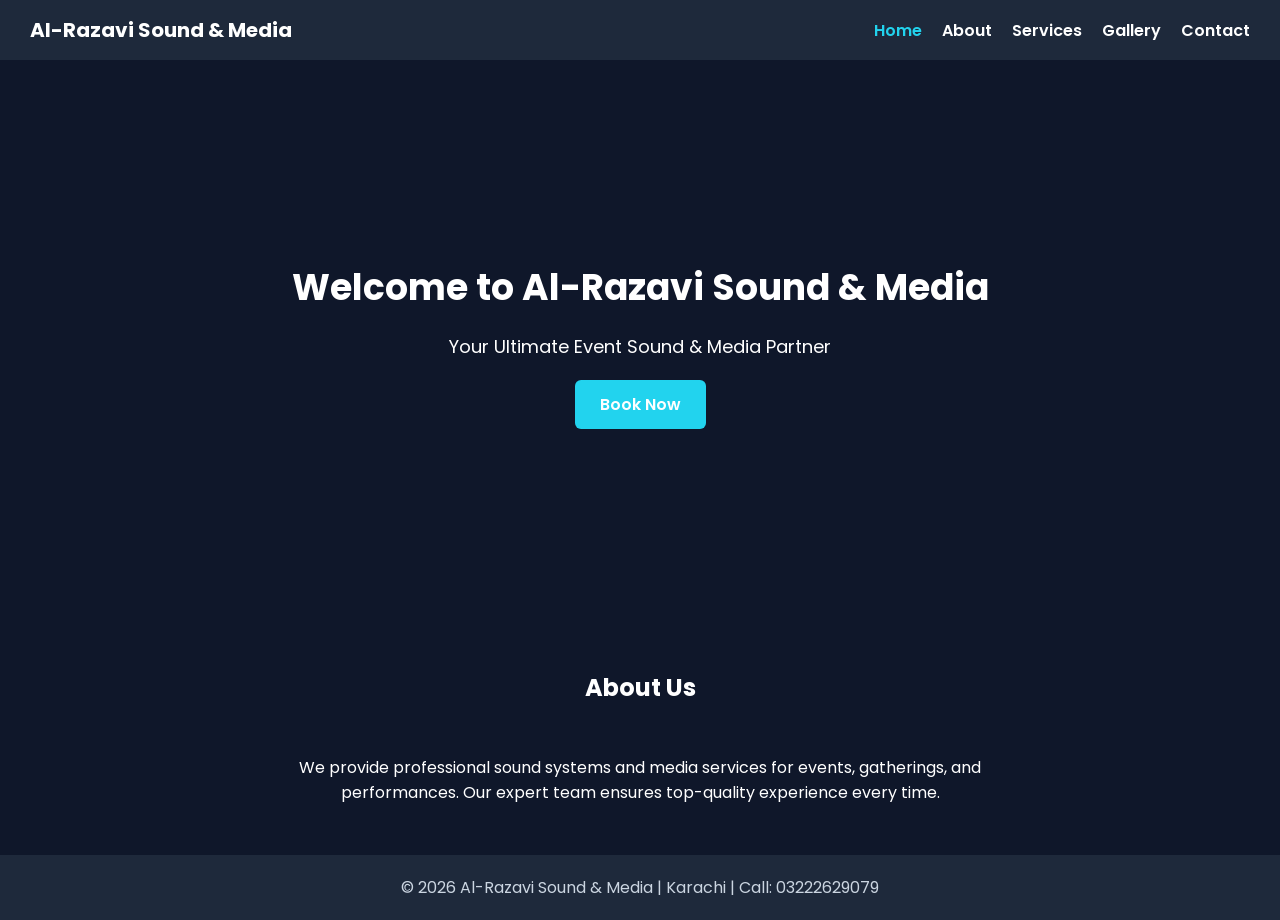
<file: index.html>
<!DOCTYPE html>
<html lang="en">
<head>
<meta charset="UTF-8">
<meta name="viewport" content="width=device-width, initial-scale=1.0">
<title>Home | Al-Razavi Sound & Media</title>
<link href="https://fonts.googleapis.com/css2?family=Poppins:wght@400;600;700&display=swap" rel="stylesheet">
<link rel="stylesheet" href="home.css">
<script src="home.js" defer></script>
</head>
<body>

<!-- NAVBAR -->
<nav>
  <div class="logo">Al-Razavi Sound & Media</div>
  <ul class="nav-links">
    <li><a href="index.html" class="active">Home</a></li>
    <li><a href="about.html">About</a></li>
    <li><a href="services.html">Services</a></li>
    <li><a href="gallery.html">Gallery</a></li>
    <li><a href="contact.html">Contact</a></li>
  </ul>
  <div class="hamburger" id="hamburger">
    <span></span>
    <span></span>
    <span></span>
  </div>
</nav>

<!-- MOBILE MENU -->
<div class="mobile-menu" id="mobileMenu">
  <div class="close-btn" id="closeBtn">✕</div>
  <a href="index.html">Home</a>
  <a href="about.html">About</a>
  <a href="services.html">Services</a>
  <a href="gallery.html">Gallery</a>
  <a href="contact.html">Contact</a>
</div>

<!-- HERO SECTION -->
<section class="hero">
  <div style="text-align:center;">
    <h1>Welcome to Al-Razavi Sound & Media</h1>
    <p>Your Ultimate Event Sound & Media Partner</p>
    <a href="contact.html" class="btn">Book Now</a>
  </div>
</section>

<!-- ABOUT SECTION -->
<section class="section">
  <h2 style="text-align:center;">About Us</h2>
  <p style="max-width:800px; margin:auto; text-align:center;">We provide professional sound systems and media services for events, gatherings, and performances. Our expert team ensures top-quality experience every time.</p>
</section>

<!-- FOOTER -->
<footer>
© 2026 Al-Razavi Sound & Media | Karachi | Call: 03222629079
</footer>

</body>
</html>
</file>
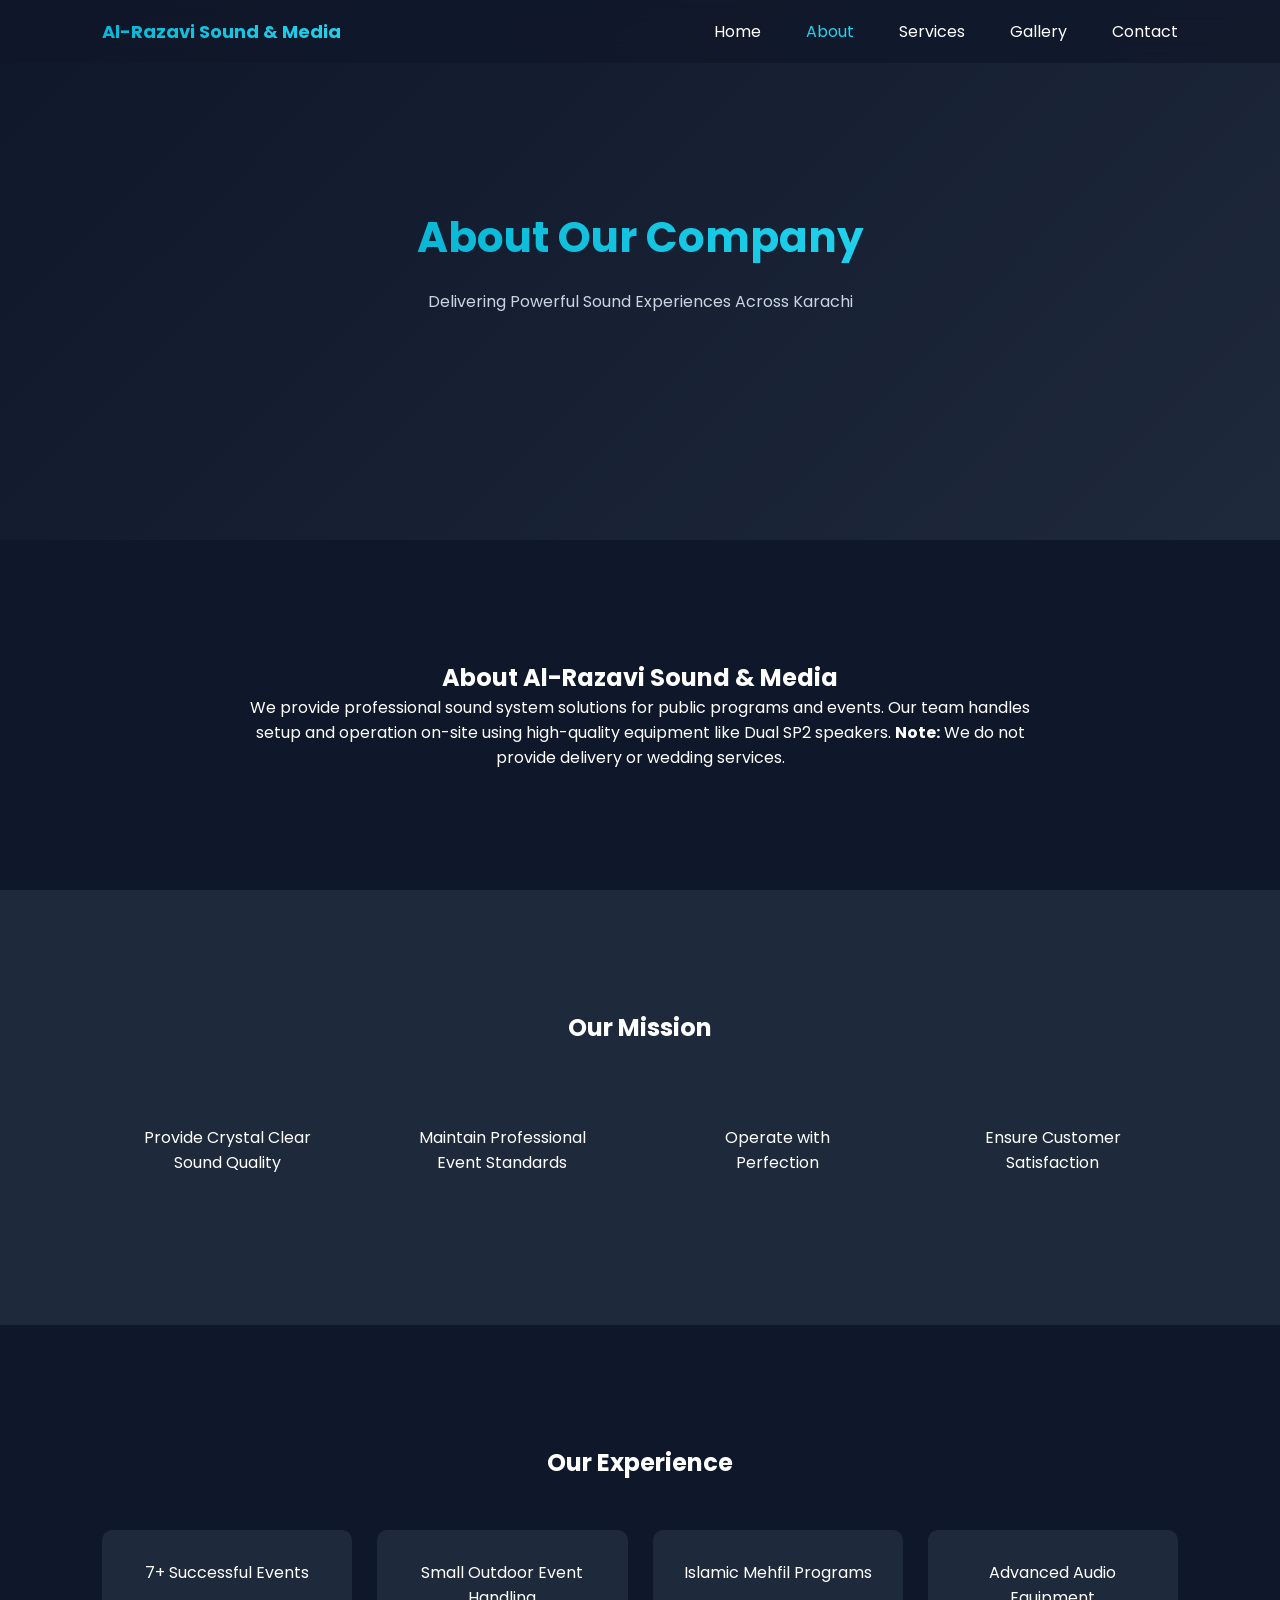
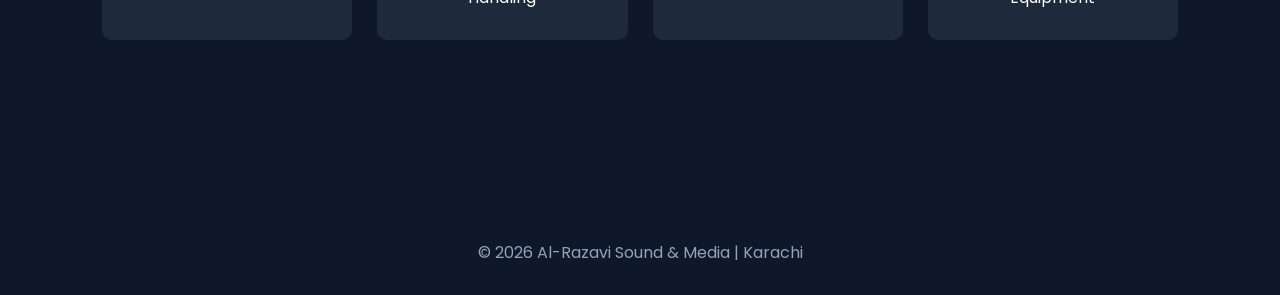
<file: about.html>
<!DOCTYPE html>
<html>
<head>
<meta charset="UTF-8">
<meta name="viewport" content="width=device-width, initial-scale=1.0">
<title>About Us | Al-Razavi Sound & Media</title>
<link rel="stylesheet" href="style.css">
<link href="https://fonts.googleapis.com/css2?family=Poppins:wght@400;600;700&display=swap" rel="stylesheet">
</head>
<body>

<!-- NAVBAR -->
<nav>
  <div class="logo">Al-Razavi Sound & Media</div>

  <ul class="nav-links">
    <li><a href="index.html">Home</a></li>
    <li><a href="about.html" style="color:#22d3ee;">About</a></li>
    <li><a href="services.html">Services</a></li>
    <li><a href="gallery.html">Gallery</a></li>
    <li><a href="contact.html">Contact</a></li>
  </ul>

  <div class="hamburger" id="hamburger">
    <span></span><span></span><span></span>
  </div>
</nav>

<!-- MOBILE MENU -->
<div class="mobile-menu" id="mobileMenu">
  <div class="close-btn" id="closeBtn">✕</div>
  <a href="index.html">Home</a>
  <a href="about.html">About</a>
  <a href="services.html">Services</a>
  <a href="gallery.html">Gallery</a>
  <a href="contact.html">Contact</a>
</div>

<!-- PAGE HEADER -->
<section class="hero" style="height:60vh;">
  <div>
    <h1>About Our Company</h1>
    <p>Delivering Powerful Sound Experiences Across Karachi</p>
  </div>
</section>


<!-- ABOUT CONTENT -->
<section class="section">
  <h2 style="text-align:center;">About Al-Razavi Sound & Media</h2>
  <p style="max-width:800px; margin:auto; text-align:center;">
    We provide professional sound system solutions for public programs and events.  
    Our team handles setup and operation on-site using high-quality equipment like Dual SP2 speakers.  
    <strong>Note:</strong> We do not provide delivery or wedding services.
  </p>
</section>

<!-- MISSION SECTION -->
<section class="section" style="background:#1e293b;">
  <h2>Our Mission</h2>
  <div class="cards">
    <div class="card">
      Provide Crystal Clear Sound Quality
    </div>
    <div class="card">
      Maintain Professional Event Standards
    </div>
    <div class="card">
     Operate with Perfection
    </div>
    <div class="card">
      Ensure Customer Satisfaction
    </div>
  </div>
</section>

<!-- EXPERIENCE SECTION -->
<section class="section">
  <h2>Our Experience</h2>
  <div class="cards">
    <div class="card">
      7+ Successful Events
    </div>
    <div class="card">
      Small Outdoor Event Handling
    </div>
    <div class="card">
      Islamic Mehfil Programs
    </div>
    <div class="card">
      Advanced Audio Equipment
    </div>
  </div>
</section>

<!-- FOOTER -->
<footer>
© 2026 Al-Razavi Sound & Media | Karachi
</footer>

<script src="script.js"></script>
</body>
</html>
</file>
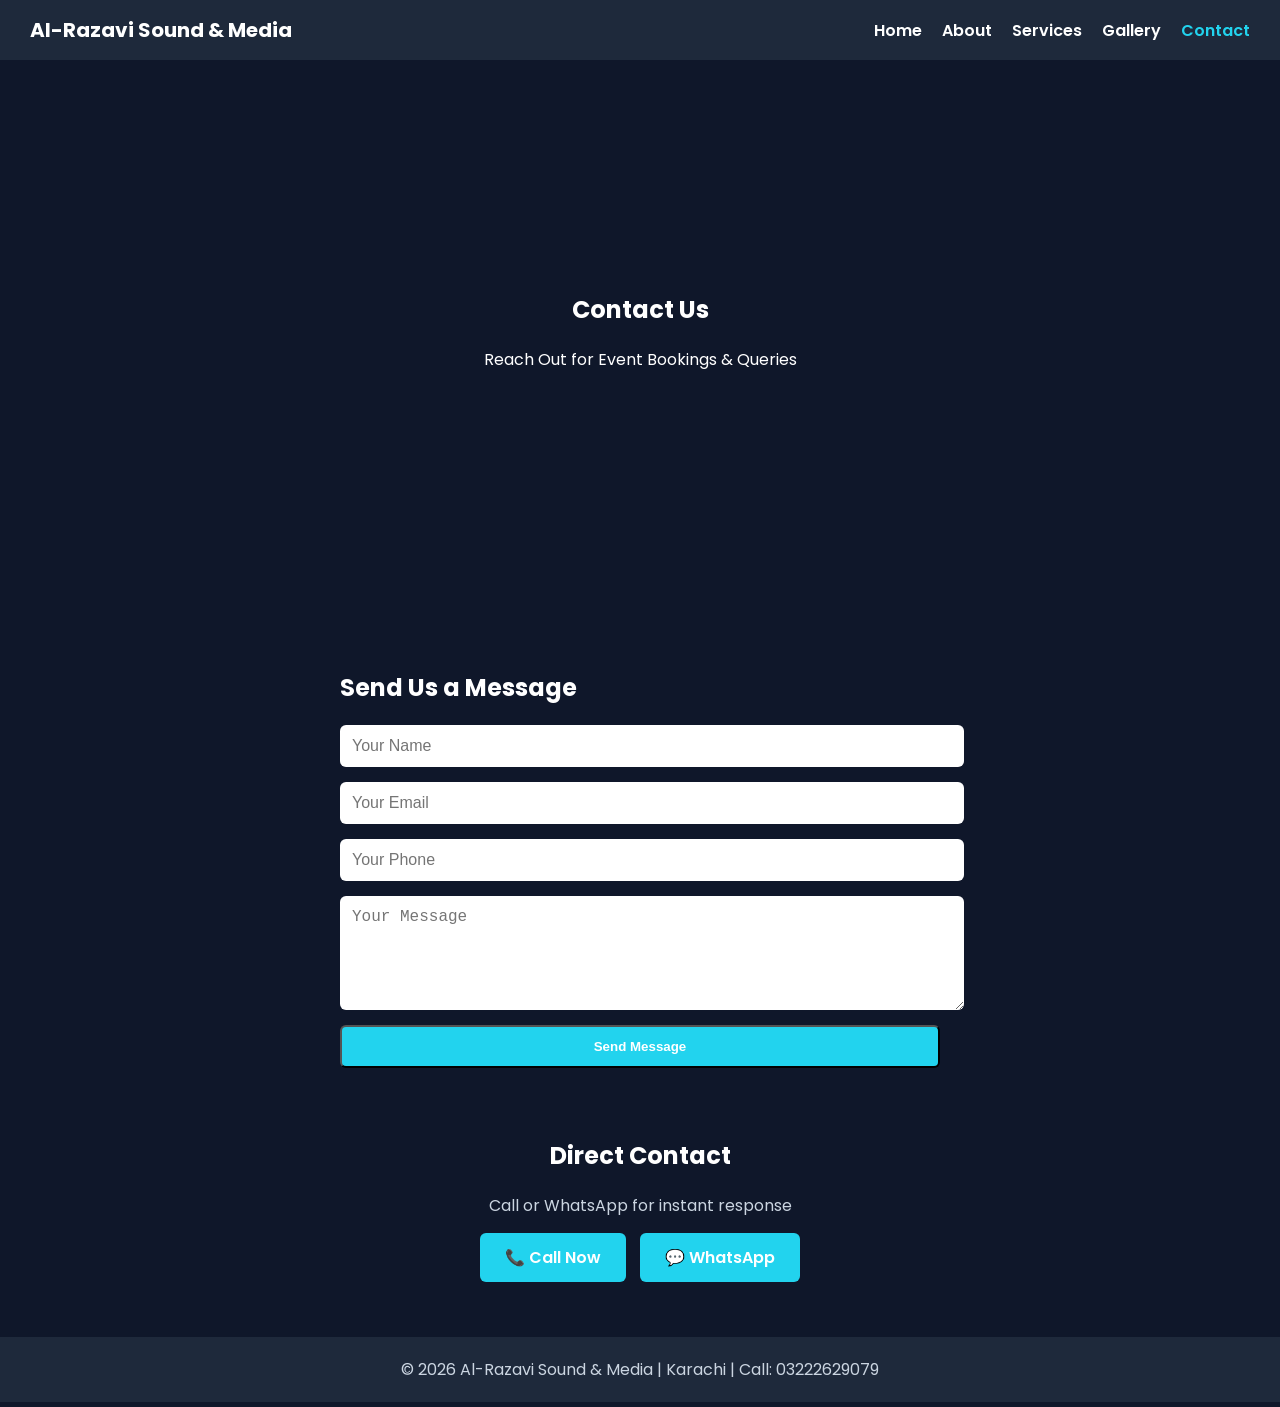
<file: contact.html>
<!DOCTYPE html>
<html lang="en">
<head>
<meta charset="UTF-8">
<meta name="viewport" content="width=device-width, initial-scale=1.0">
<title>Contact Us | Al-Razavi Sound & Media</title>
<link rel="stylesheet" href="contact.css">
<script src="contact.js" defer></script>
<link href="https://fonts.googleapis.com/css2?family=Poppins:wght@400;600;700&display=swap" rel="stylesheet">
<style>
body { font-family: 'Poppins', sans-serif; margin:0; padding:0; background:#0f172a; color:#fff; }
nav { display:flex; justify-content:space-between; align-items:center; padding:15px 30px; background:#1e293b; position:relative; }
nav .logo { font-weight:700; font-size:20px; }
.nav-links { display:flex; gap:20px; }
.nav-links a { color:#fff; text-decoration:none; font-weight:600; }
.nav-links a:hover { color:#22d3ee; }

/* Hamburger */
.hamburger { display:none; flex-direction: column; gap:5px; cursor:pointer; z-index:1000; }
.hamburger span { width:25px; height:3px; background:#fff; border-radius:2px; }

/* Mobile Menu */
.mobile-menu {
  display:none;
  position:fixed;
  top:0; left:0;
  width:100%;
  height:100%;
  background:#0f172a;
  flex-direction:column;
  justify-content:center;
  align-items:center;
  z-index:9999;
}
.mobile-menu a { color:#fff; font-size:24px; margin:15px 0; text-decoration:none; }
.close-btn { position:absolute; top:20px; right:20px; font-size:28px; cursor:pointer; color:#fff; }

/* Hero */
.hero { height:60vh; display:flex; justify-content:center; align-items:center; text-align:center; }

/* Contact Section */
.section { padding:50px 20px; max-width:1200px; margin:auto; display:flex; flex-direction:column; align-items:center; gap:50px; }
input, textarea { width:100%; padding:12px; border-radius:6px; border:none; font-size:16px; }
.btn { display:inline-block; padding:12px 25px; background:#22d3ee; color:#fff; border-radius:6px; font-weight:600; text-decoration:none; transition:0.3s; }
.btn:hover { background:#1fb8cc; }
.success-msg { display:none; text-align:center; color:#22d3ee; margin:15px 0; font-weight:600; }

/* Footer */
footer { text-align:center; padding:20px 0; background:#1e293b; color:#cbd5e1; }

/* Responsive */
@media (max-width:768px){
  .nav-links { display:none; }
  .hamburger { display:flex; }
}
</style>
</head>
<body>

<!-- NAVBAR -->
<nav>
  <div class="logo">Al-Razavi Sound & Media</div>
  <ul class="nav-links">
    <li><a href="index.html">Home</a></li>
    <li><a href="about.html">About</a></li>
    <li><a href="services.html">Services</a></li>
    <li><a href="gallery.html">Gallery</a></li>
    <li><a href="contact.html" style="color:#22d3ee;">Contact</a></li>
  </ul>
  <div class="hamburger" id="hamburger">
    <span></span>
    <span></span>
    <span></span>
  </div>
</nav>

<!-- MOBILE MENU -->
<div class="mobile-menu" id="mobileMenu">
  <div class="close-btn" id="closeBtn">✕</div>
  <a href="index.html">Home</a>
  <a href="about.html">About</a>
  <a href="services.html">Services</a>
  <a href="gallery.html">Gallery</a>
  <a href="contact.html">Contact</a>
</div>

<!-- HERO -->
<section class="hero">
  <div>
    <h1>Contact Us</h1>
    <p>Reach Out for Event Bookings & Queries</p>
  </div>
</section>

<!-- CONTACT FORM -->
<section class="section">
  <div style="width:100%; max-width:600px;">
    <h2 style="margin-bottom:20px;">Send Us a Message</h2>
    <form id="contactForm" action="https://formspree.io/f/mzdaqjqz" method="POST" style="display:flex; flex-direction:column; gap:15px;">
      <input type="text" name="name" placeholder="Your Name" required>
      <input type="email" name="email" placeholder="Your Email" required>
      <input type="tel" name="phone" placeholder="Your Phone" required>
      <textarea name="message" rows="5" placeholder="Your Message" required></textarea>
      <button type="submit" class="btn">Send Message</button>
      <div class="success-msg" id="successMsg">✅ Your message has been sent successfully! We will contact you at 03222629079 if needed.</div>
    </form>
  </div>

  <div style="text-align:center;">
    <h2>Direct Contact</h2>
    <p style="color:#cbd5e1;margin:10px 0;">Call or WhatsApp for instant response</p>
    <a href="tel:+923222629079" class="btn" style="margin:5px;">📞 Call Now</a>
    <a href="https://wa.me/923222629079" class="btn" style="margin:5px;">💬 WhatsApp</a>
  </div>
</section>

<footer>
© 2026 Al-Razavi Sound & Media | Karachi | Call: 03222629079
</footer>

<script>
// Hamburger Menu JS
const hamburger = document.getElementById('hamburger');
const mobileMenu = document.getElementById('mobileMenu');
const closeBtn = document.getElementById('closeBtn');

hamburger.addEventListener('click', () => {
  mobileMenu.style.display = 'flex';
});

closeBtn.addEventListener('click', () => {
  mobileMenu.style.display = 'none';
});

document.querySelectorAll('#mobileMenu a').forEach(link => {
  link.addEventListener('click', () => {
    mobileMenu.style.display = 'none';
  });
});

// Formspree AJAX Submit
const form = document.getElementById('contactForm');
const successMsg = document.getElementById('successMsg');

form.addEventListener('submit', function(e){
  e.preventDefault();
  const data = new FormData(form);

  fetch(form.action, {
    method: form.method,
    body: data,
    headers: { 'Accept': 'application/json' }
  })
  .then(response => {
    if(response.ok){
      successMsg.style.display = 'block';
      form.reset();
    } else {
      alert("Oops! Something went wrong. Call 03222629079 for direct contact.");
    }
  })
  .catch(error => alert("Oops! Could not submit form. Call 03222629079 for direct contact."));
});
</script>

</body>
</html>
</file>
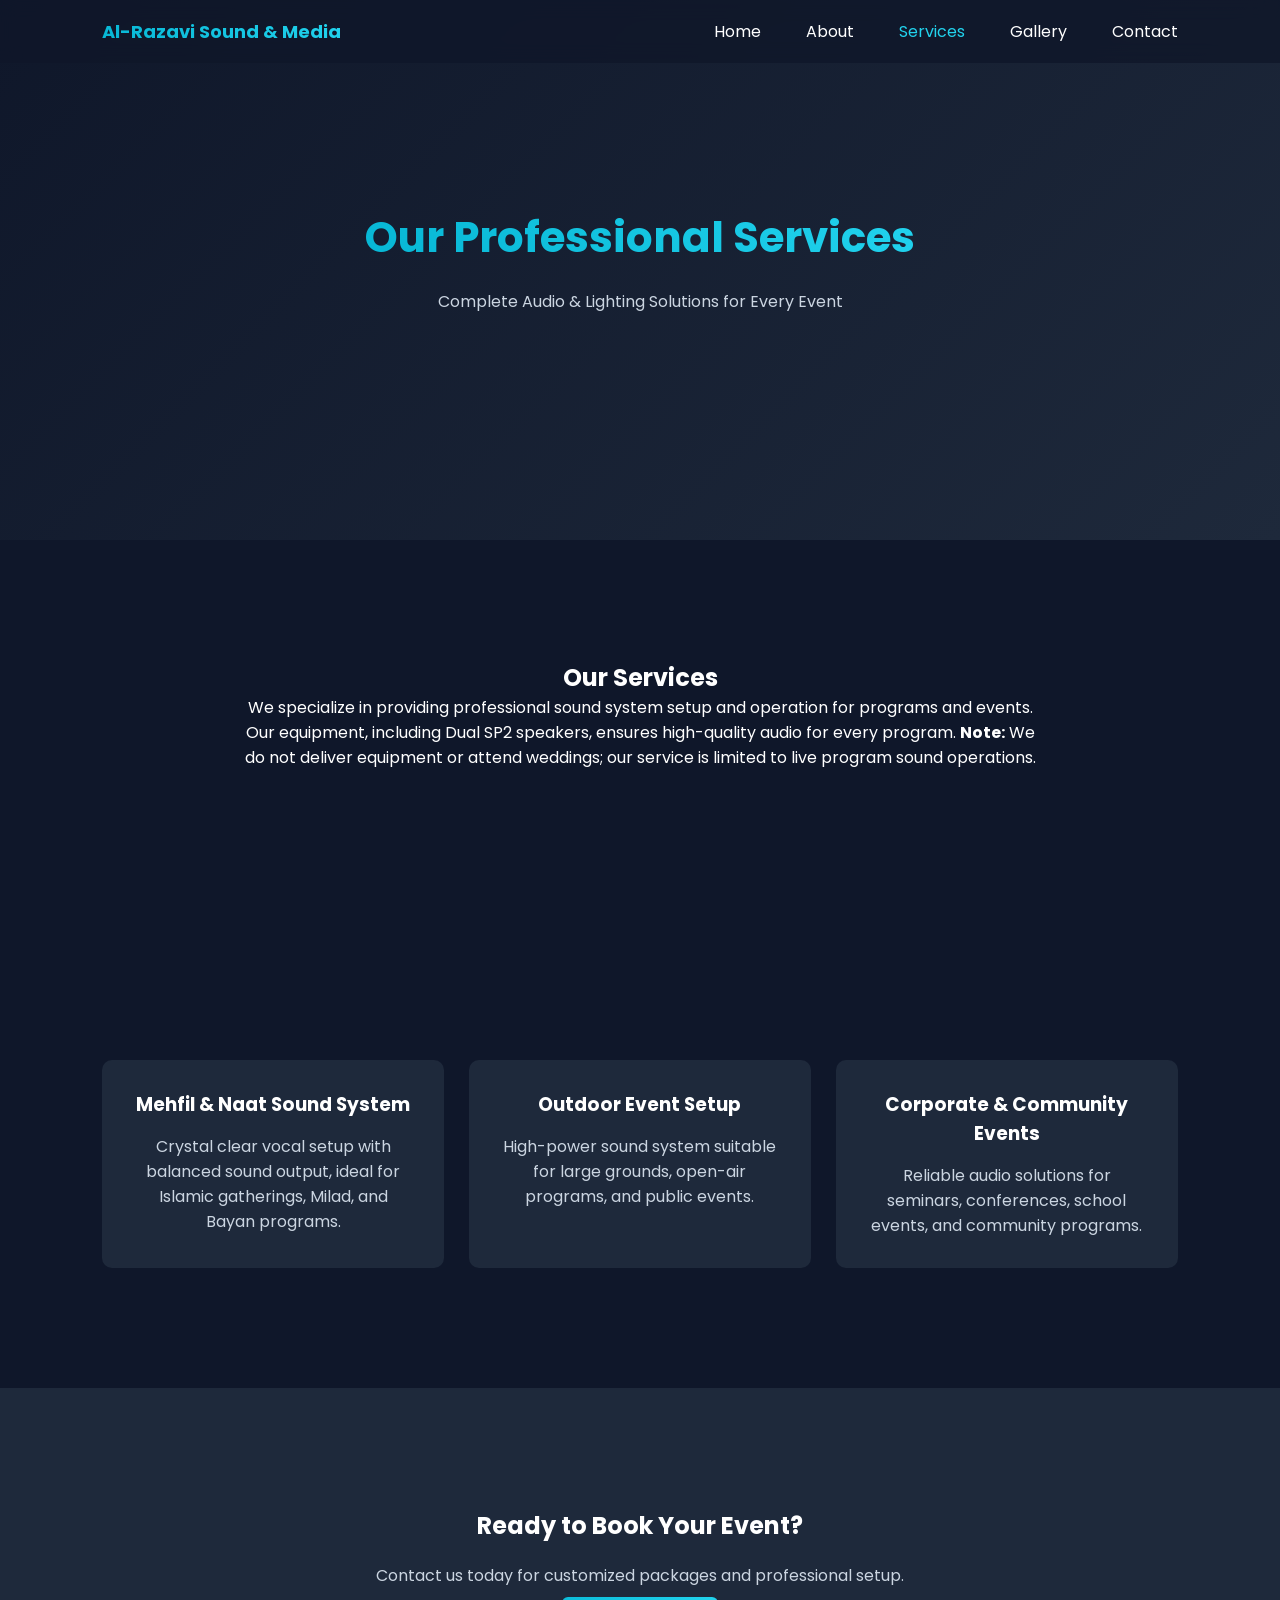
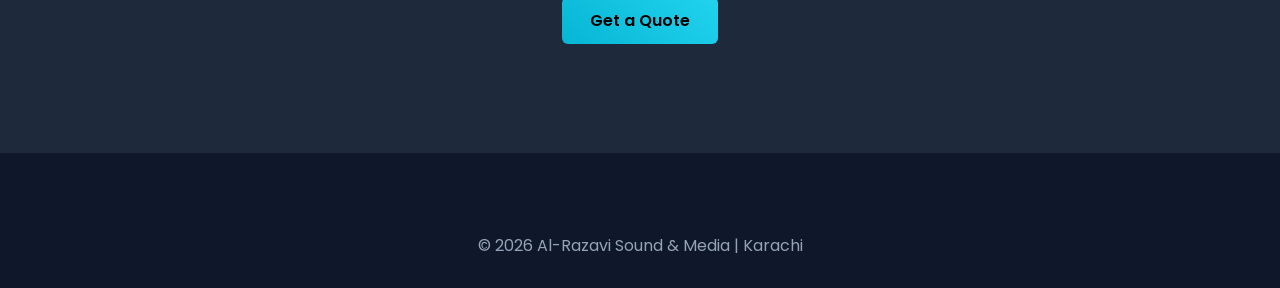
<file: services.html>
<!DOCTYPE html>
<html>
<head>
<meta charset="UTF-8">
<meta name="viewport" content="width=device-width, initial-scale=1.0">
<title>Our Services | Al-Razavi Sound & Media</title>
<link rel="stylesheet" href="style.css">
<link href="https://fonts.googleapis.com/css2?family=Poppins:wght@400;600;700&display=swap" rel="stylesheet">
</head>
<body>

<!-- NAVBAR -->
<nav>
  <div class="logo">Al-Razavi Sound & Media</div>

  <ul class="nav-links">
    <li><a href="index.html">Home</a></li>
    <li><a href="about.html">About</a></li>
    <li><a href="services.html" style="color:#22d3ee;">Services</a></li>
    <li><a href="gallery.html">Gallery</a></li>
    <li><a href="contact.html">Contact</a></li>
  </ul>

  <div class="hamburger" id="hamburger">
    <span></span><span></span><span></span>
  </div>
</nav>

<!-- MOBILE MENU -->
<div class="mobile-menu" id="mobileMenu">
  <div class="close-btn" id="closeBtn">✕</div>
  <a href="index.html">Home</a>
  <a href="about.html">About</a>
  <a href="services.html">Services</a>
  <a href="gallery.html">Gallery</a>
  <a href="contact.html">Contact</a>
</div>

<!-- PAGE HEADER -->
<section class="hero" style="height:60vh;">
  <div>
    <h1>Our Professional Services</h1>
    <p>Complete Audio & Lighting Solutions for Every Event</p>
  </div>
</section>

<section class="section">
  <h2 style="text-align:center;">Our Services</h2>
  <p style="max-width:800px; margin:auto; text-align:center;">
    We specialize in providing professional sound system setup and operation for programs and events.  
    Our equipment, including Dual SP2 speakers, ensures high-quality audio for every program.  
    <strong>Note:</strong> We do not deliver equipment or attend weddings; our service is limited to live program sound operations.
  </p>
</section>

<!-- SERVICES LIST -->
<section class="section">

  <div class="cards">

    <div class="card">
      <h3>Mehfil & Naat Sound System</h3>
      <p style="margin-top:15px;color:#cbd5e1;">
        Crystal clear vocal setup with balanced sound output,
        ideal for Islamic gatherings, Milad, and Bayan programs.
      </p>
    </div>




    <div class="card">
      <h3>Outdoor Event Setup</h3>
      <p style="margin-top:15px;color:#cbd5e1;">
        High-power sound system suitable for large grounds,
        open-air programs, and public events.
      </p>
    </div>

    <div class="card">
      <h3>Corporate & Community Events</h3>
      <p style="margin-top:15px;color:#cbd5e1;">
        Reliable audio solutions for seminars, conferences,
        school events, and community programs.
      </p>
    </div>

  </div>

</section>

<!-- CALL TO ACTION -->
<section class="section" style="background:#1e293b;">
  <h2>Ready to Book Your Event?</h2>
  <p style="margin:20px 0;color:#cbd5e1;">
    Contact us today for customized packages and professional setup.
  </p>
  <a href="contact.html" class="btn">Get a Quote</a>
</section>



<!-- FOOTER -->
<footer>
© 2026 Al-Razavi Sound & Media | Karachi
</footer>

<script src="script.js"></script>
</body>
</html>
</file>
<file: home.css>
body { font-family: 'Poppins', sans-serif; margin:0; padding:0; background:#0f172a; color:#fff; }
nav { display:flex; justify-content:space-between; align-items:center; padding:15px 30px; background:#1e293b; position:relative; }
nav .logo { font-weight:700; font-size:20px; }
.nav-links { display:flex; gap:20px; list-style:none; margin:0; padding:0; }
.nav-links a { color:#fff; text-decoration:none; font-weight:600; }
.nav-links a:hover, .nav-links a.active { color:#22d3ee; }

/* Hamburger */
.hamburger { display:none; flex-direction: column; gap:5px; cursor:pointer; z-index:1000; }
.hamburger span { width:25px; height:3px; background:#fff; border-radius:2px; }

/* Mobile Menu */
.mobile-menu {
  display:none;
  position:fixed;
  top:0; left:0;
  width:100%;
  height:100%;
  background:#0f172a;
  flex-direction:column;
  justify-content:center;
  align-items:center;
  z-index:9999;
}
.mobile-menu a { color:#fff; font-size:24px; margin:15px 0; text-decoration:none; display:block; }
.close-btn { position:absolute; top:20px; right:20px; font-size:28px; cursor:pointer; color:#fff; }

/* HERO */
.hero { height:60vh; display:flex; justify-content:center; align-items:center; text-align:center; }
.hero h1 { font-size:36px; margin-bottom:15px; }
.hero p { font-size:18px; margin-bottom:20px; }
.btn { display:inline-block; padding:12px 25px; background:#22d3ee; color:#fff; border-radius:6px; font-weight:600; text-decoration:none; transition:0.3s; }
.btn:hover { background:#1fb8cc; }

/* Section */
.section { padding:50px 20px; max-width:1200px; margin:auto; display:flex; flex-direction:column; align-items:center; gap:30px; }

/* Footer */
footer { text-align:center; padding:20px 0; background:#1e293b; color:#cbd5e1; }

/* Responsive */
@media (max-width:768px){
  .nav-links { display:none; }
  .hamburger { display:flex; }
}
</file>
<file: style.css>
*{
  margin:0;
  padding:0;
  box-sizing:border-box;
  font-family:'Poppins',sans-serif;
  scroll-behavior:smooth;
}

body{
  background:#0f172a;
  color:#fff;
}

/* NAVBAR */
nav{
  display:flex;
  justify-content:space-between;
  align-items:center;
  padding:18px 8%;
  position:fixed;
  width:100%;
  background:rgba(15,23,42,0.8);
  backdrop-filter:blur(10px);
  z-index:1000;
  transition:0.3s;
}

nav.scrolled{
  box-shadow:0 5px 20px rgba(0,0,0,0.6);
}

.logo{
  font-weight:700;
  font-size:18px;
  background:linear-gradient(45deg,#06b6d4,#22d3ee);
  -webkit-background-clip:text;
  color:transparent;
}

.nav-links{
  display:flex;
  list-style:none;
}

.nav-links li{
  margin-left:25px;
}

.nav-links a{
  text-decoration:none;
  color:#fff;
  transition:0.3s;
}

.nav-links a:hover{
  color:#22d3ee;
}

.hamburger{
  display:none;
  flex-direction:column;
  gap:5px;
  cursor:pointer;
}

.hamburger span{
  width:25px;
  height:3px;
  background:#fff;
}

/* MOBILE MENU */
.mobile-menu{
  position:fixed;
  top:0;
  left:0;
  width:100%;
  height:100vh;
  background:#0f172a;
  display:flex;
  flex-direction:column;
  justify-content:center;
  align-items:center;
  gap:30px;
  transform:translateY(-100%);
  transition:0.4s;
  z-index:2000;
}

.mobile-menu.active{
  transform:translateY(0);
}

.mobile-menu a{
  font-size:24px;
  text-decoration:none;
  color:#fff;
}

.close-btn{
  position:absolute;
  top:30px;
  right:40px;
  font-size:30px;
  cursor:pointer;
}

/* HERO */
.hero{
  height:100vh;
  display:flex;
  justify-content:center;
  align-items:center;
  text-align:center;
  padding:0 20px;
  background:linear-gradient(135deg,#0f172a,#1e293b);
}

.hero h1{
  font-size:42px;
  background:linear-gradient(45deg,#06b6d4,#22d3ee);
  -webkit-background-clip:text;
  color:transparent;
}

.hero p{
  margin:20px 0;
  color:#cbd5e1;
}

.btn{
  padding:12px 28px;
  background:linear-gradient(45deg,#06b6d4,#22d3ee);
  border:none;
  border-radius:6px;
  color:#000;
  font-weight:600;
  text-decoration:none;
  transition:0.3s;
}

.btn:hover{
  transform:scale(1.05);
}

/* SECTION */
.section{
  padding:120px 8%;
  text-align:center;
}

.cards{
  display:grid;
  grid-template-columns:repeat(auto-fit,minmax(220px,1fr));
  gap:25px;
  margin-top:50px;
}

.card{
  background:#1e293b;
  padding:30px;
  border-radius:10px;
  transition:0.3s;
}

.card:hover{
  transform:translateY(-8px);
  background:#0ea5e9;
  color:#000;
}

footer{
  background:#0f172a;
  padding:30px;
  text-align:center;
  margin-top:50px;
  color:#94a3b8;
}

/* RESPONSIVE */
@media(max-width:768px){
  .nav-links{ display:none; }
  .hamburger{ display:flex; }
  .hero h1{ font-size:28px; }
}

/* Desktop nav links visible only on desktop */
.nav-links {
  display: flex;
  gap: 20px;
}

.hamburger {
  display: none; /* hidden on desktop */
  cursor: pointer;
  flex-direction: column;
  gap: 5px;
}

/* Mobile Styles */
@media (max-width: 768px) {
  .nav-links { display: none; }  /* hide desktop nav on mobile */
  .hamburger { display: flex; } /* show hamburger on mobile */
}
</file>
<file: contact.css>
/* contact.css */
body { font-family: 'Poppins', sans-serif; margin:0; padding:0; background:#0f172a; color:#fff; }
nav { display:flex; justify-content:space-between; align-items:center; padding:15px 30px; background:#1e293b; position:relative; }
nav .logo { font-weight:700; font-size:20px; }
.nav-links { display:flex; gap:20px; list-style:none; margin:0; padding:0; }
.nav-links a { color:#fff; text-decoration:none; font-weight:600; }
.nav-links a:hover { color:#22d3ee; }

.hamburger { display:none; flex-direction: column; gap:5px; cursor:pointer; z-index:1000; }
.hamburger span { width:25px; height:3px; background:#fff; border-radius:2px; }

.mobile-menu {
  display:none;
  position:fixed;
  top:0; left:0;
  width:100%;
  height:100%;
  background:#0f172a;
  flex-direction:column;
  justify-content:center;
  align-items:center;
  z-index:9999;
}
.mobile-menu a { color:#fff; font-size:24px; margin:15px 0; text-decoration:none; display:block; }
.close-btn { position:absolute; top:20px; right:20px; font-size:28px; cursor:pointer; color:#fff; }

.hero { height:60vh; display:flex; justify-content:center; align-items:center; text-align:center; }
.section { padding:50px 20px; max-width:1200px; margin:auto; display:flex; flex-direction:column; align-items:center; gap:50px; }
input, textarea { width:100%; padding:12px; border-radius:6px; border:none; font-size:16px; }
.btn { display:inline-block; padding:12px 25px; background:#22d3ee; color:#fff; border-radius:6px; font-weight:600; text-decoration:none; transition:0.3s; }
.btn:hover { background:#1fb8cc; }
.success-msg { display:none; text-align:center; color:#22d3ee; margin:15px 0; font-weight:600; }

footer { text-align:center; padding:20px 0; background:#1e293b; color:#cbd5e1; }

@media (max-width:768px){
  .nav-links { display:none; }
  .hamburger { display:flex; }
}
</file>
